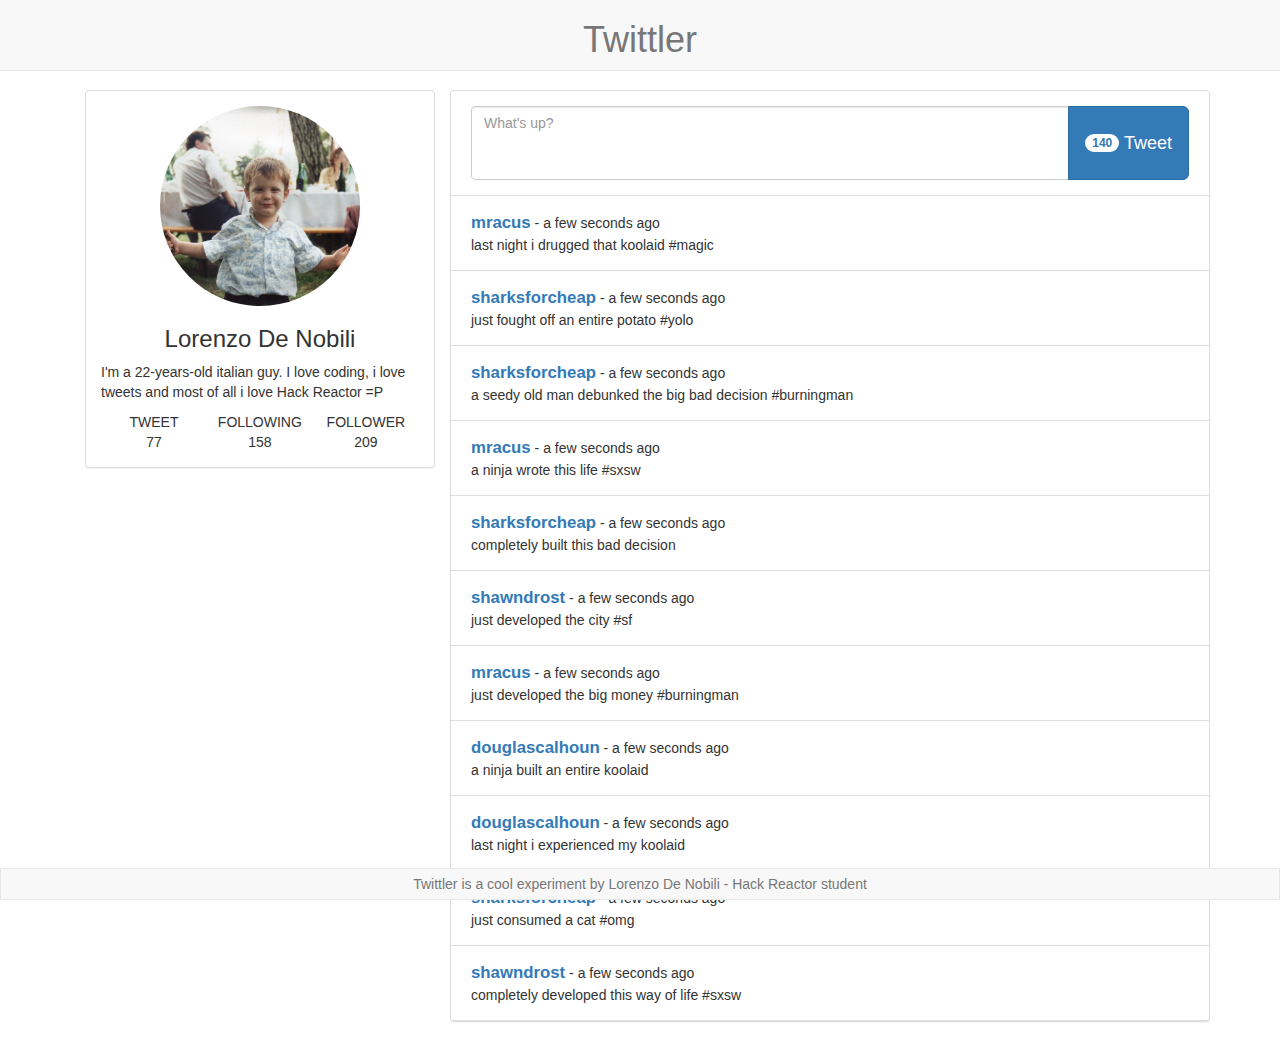
<file: index.html>
<!DOCTYPE html>
<html>
  <head>
    <link rel="stylesheet" href="https://maxcdn.bootstrapcdn.com/bootstrap/3.3.5/css/bootstrap.min.css">
    <link href="css/twittler.css" rel="stylesheet" type="text/css">
    <script src="js/jquery.js"></script>
    <script src="js/moment.js"></script>
    <script src="js/twittler.js"></script>
    <script src="js/data_generator.js"></script>
  </head>
  <body>
    <nav class="navbar navbar-default navbar-fixed-top" role="navigation">
      <div class="navbar-collapse collapse">
        <ul class="nav nav-justified">
          <li><a href="#" class="navbar-brand"><h1>Twittler</h1></a></li>
        </ul>
      </div>
    </nav>
    <div class="container">
      <aside class="col-md-4">
        <div class="panel panel-default">
          <div class="side-profile panel-body">
            <div class="profile-image-container center-block"></div>
            <h3 id="name" class="center-text"></h3>
            <p id="bio"><i></i></p>
            <div>
              <div class="tweets-count"><div class="center full-width">TWEET</div><div class="number center full-width"></div></div>
              <div class="following"><div class="center full-width">FOLLOWING</div><div class="number center full-width"></div></div>
              <div class="follower"><div class="center full-width">FOLLOWER</div><div  class="number center full-width"></div></div>
            </div>
          </div>
        </div>
      </aside>
      <div class="panel panel-default col-md-8 no-padding">
        <div class="panel-body no-padding">
          <div class="tweet-composer bottom-border">
            <form class="form">
              <div class="input-group">
                <textarea class="form-control" placeholder="What's up?" rows="3" name="tweet-text-composer"></textarea>
                <span class="input-group-btn">
                  <button id="send-tweet" class="btn btn-primary btn-lg" type="button"><span id="char-counter" class="badge">140</span> Tweet</button>
                </span>
              </div>
            </form>
          </div>
          <div class="feed"></div>
        </div>
      </div>
    </div>
    <footer>
      <p>Twittler is a cool experiment by Lorenzo De Nobili - Hack Reactor student</p>
    </footer>
    <script src="https://maxcdn.bootstrapcdn.com/bootstrap/3.3.5/js/bootstrap.min.js"></script>
  </body>
</html>
</file>
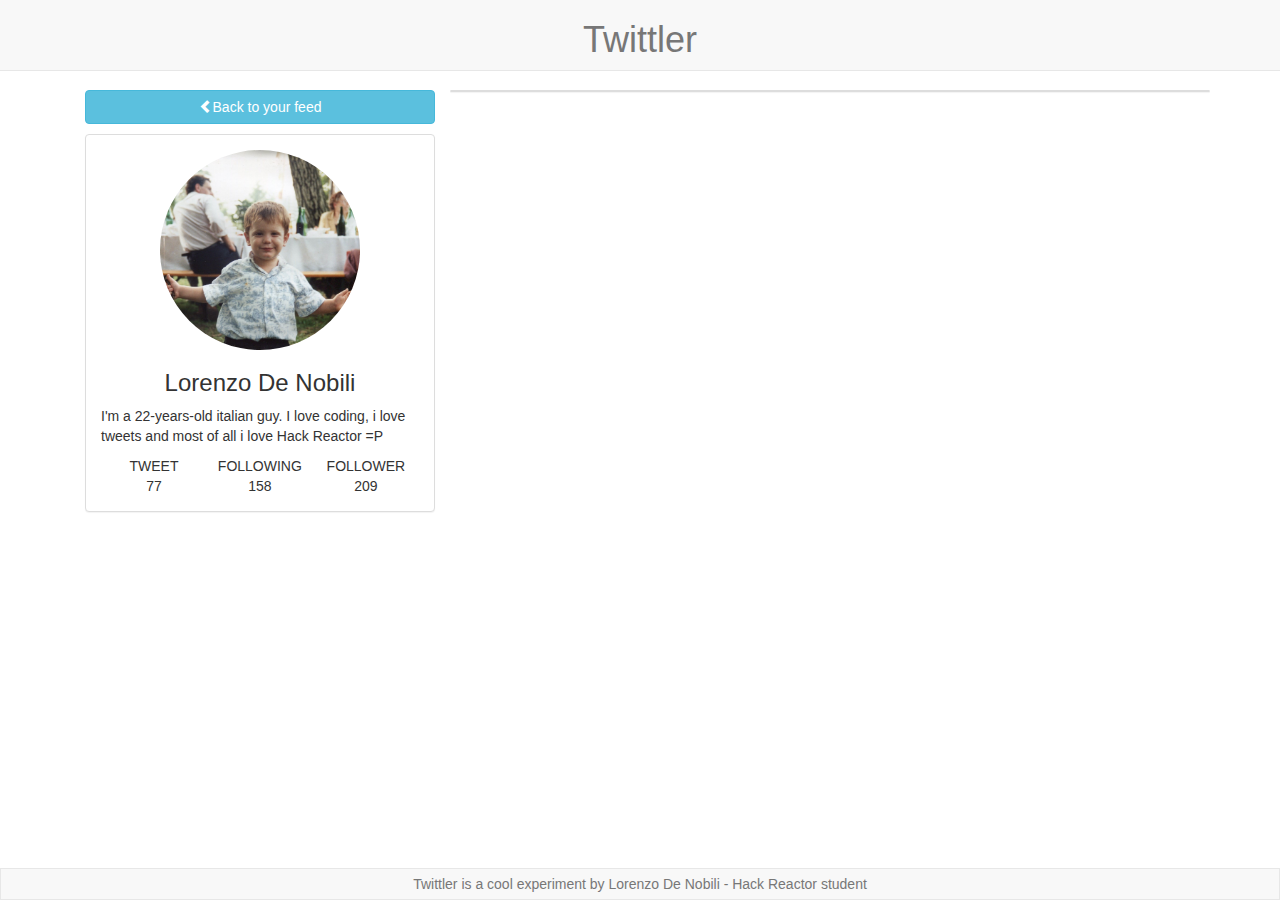
<file: userprofile.html>
<!DOCTYPE html>
<html>
  <head>
    <link rel="stylesheet" href="https://maxcdn.bootstrapcdn.com/bootstrap/3.3.5/css/bootstrap.min.css">
    <link href="css/twittler.css" rel="stylesheet" type="text/css">
    <script src="js/jquery.js"></script>
    <script src="js/moment.js"></script>
    <script src="js/twittler.js"></script>
  </head>
  <body>
    <nav class="navbar navbar-default navbar-fixed-top" role="navigation">
      <div class="navbar-collapse collapse">
        <ul class="nav nav-justified">
          <li><a href="#" class="navbar-brand"><h1>Twittler</h1></a></li>
        </ul>
      </div>
    </nav>
    <div class="container">
      <aside class="col-md-4">
        <a href="index.html">
          <button class="btn btn-info full-width margin-bottom-10">
            <span class="glyphicon glyphicon-chevron-left" aria-hidden="true"></span>Back to your feed
          </button>
        </a>
        <div class="panel panel-default">
          <div class="side-profile panel-body">
            <div class="profile-image-container center-block"></div>
            <h3 id="name" class="center-text"></h3>
            <p id="bio"><i></i></p>
            <div>
              <div class="tweets-count"><div class="center full-width">TWEET</div><div class="number center full-width"></div></div>
              <div class="following"><div class="center full-width">FOLLOWING</div><div class="number center full-width"></div></div>
              <div class="follower"><div class="center full-width">FOLLOWER</div><div  class="number center full-width"></div></div>
            </div>
          </div>
        </div>
      </aside>
      <div class="panel panel-default col-md-8 no-padding">
        <div class="feed panel-body no-padding">
        </div>
      </div>
    </div>
    <footer>
      <p>Twittler is a cool experiment by Lorenzo De Nobili - Hack Reactor student</p>
    </footer>
    <script src="https://maxcdn.bootstrapcdn.com/bootstrap/3.3.5/js/bootstrap.min.js"></script>
  </body>
</html>
</file>
<file: css/twittler.css>
/* REQUIRED BY .navbar-fixed-top */
body { 
  padding-top: 90px; 
}

li a.navbar-brand {
    float: none;
    padding: 0;
}

.profile-image-container{
  width: 200px;
  height: 200px;
  border-radius: 50%;
  overflow: hidden;
  background-repeat: no-repeat;
  background-position: center center;
  background-size: cover;
}

.center-text {
  text-align: center;
}

.side-profile ul,
.tweet-info ul {
  margin: 0;
  padding: 0;
  width: 100%;
  list-style-type: none;
}

.side-profile ul li,
.tweet-info ul li{
  display: inline;
}

.tweets-count, .following {
  float: left;
}

.tweets-count, .following {
  width: 33.3%;
}

.center {
  text-align: center;
}

.full-width {
  width: 100%;
}

.no-padding {
  padding: 0;
}

.margin-bottom-10 {
  margin-bottom: 10px;
}

.bottom-border {
  border-bottom: 1px solid #ddd;
}

.tweet-composer {
  padding: 15px 20px 15px 20px;
}

.tweet-composer .btn-lg {
  padding: 24px 16px;
}

textarea[name="tweet-text-composer"] {
    resize: none;
}

.tweet {
  padding: 15px 20px 15px 20px;
}

.tweet .tweet-info .username {
  font-size: 1.2em;
  font-weight: 600;
}

#send-tweet[disabled] {
  cursor: default;
}

footer {
  position: fixed;
  bottom: 0;
  width: 100%;
  background-color: #f8f8f8;
  border: 1px solid #e7e7e7;
  text-align: center;
  color: #777;
}

footer p {
  margin: 5px 0 5px;
}
</file>
